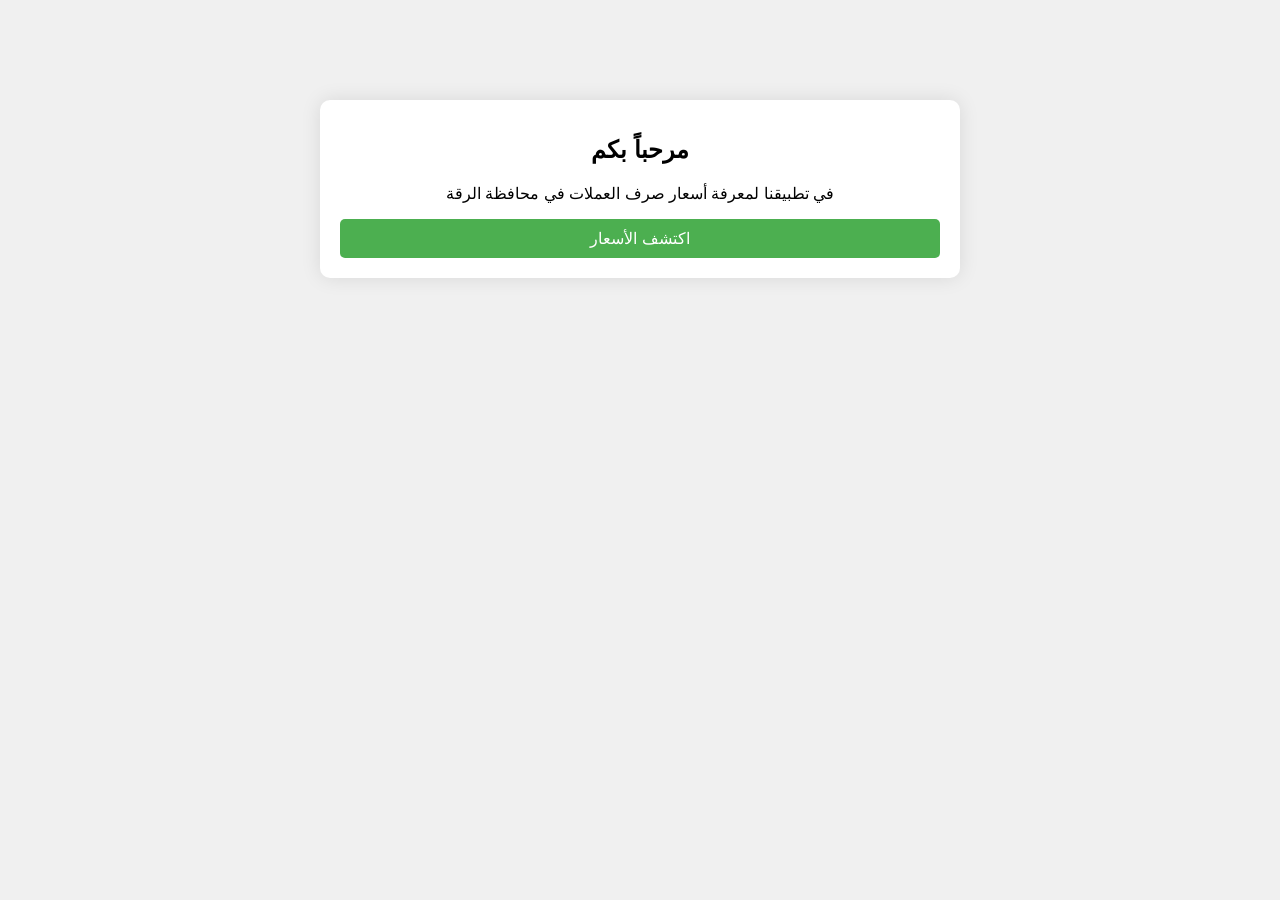
<file: index.html>
<!DOCTYPE html>
<html lang="en">
<head>
    <meta charset="UTF-8">
    <meta name="viewport" content="width=device-width, initial-scale=1.0">
    <title>Welcome Page</title>
    <link rel="stylesheet" href="style.css">
</head>
<body>
    <div class="welcome-container">
        <h1>مرحباً بكم</h1>
        <p>في تطبيقنا لمعرفة أسعار صرف العملات في محافظة الرقة</p>
        <button onclick="location.href='login.html'">اكتشف الأسعار</button>
    </div>
</body>
</html>
</file>
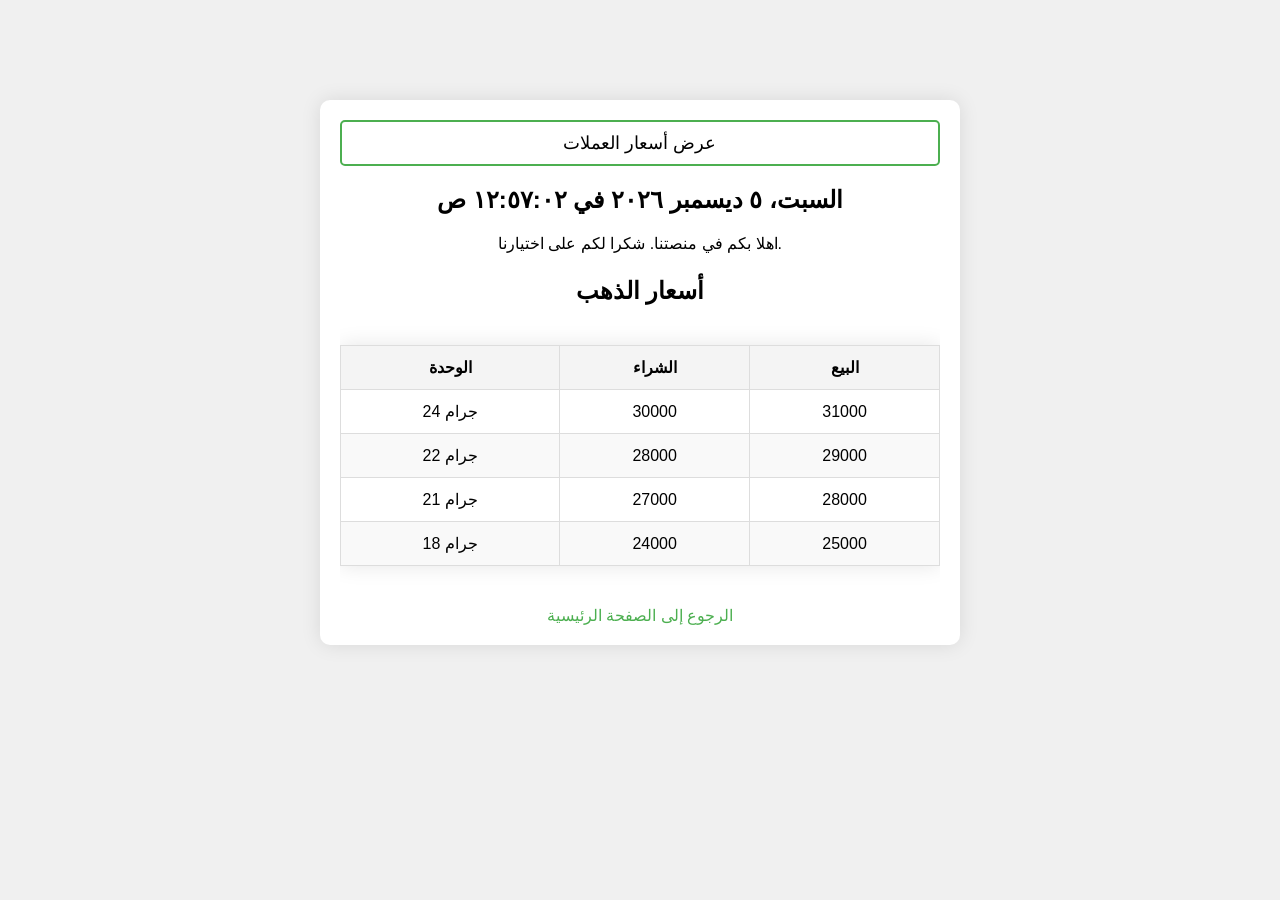
<file: gold.html>
<!DOCTYPE html>
<html lang="ar">
<head>
    <meta charset="UTF-8">
    <meta name="viewport" content="width=device-width, initial-scale=1.0">
    <title>أسعار الذهب</title>
    <link rel="stylesheet" href="style.css">
    <style>
        .rates-button {
            border: 2px solid #4CAF50;
            padding: 10px;
            margin-bottom: 20px;
            border-radius: 5px;
            text-align: center;
        }
        .rates-link {
            color: black; /* لون النص الأسود */
            text-decoration: none;
            font-size: 18px;
        }
        .rates-link:hover {
            text-decoration: underline;
        }
    </style>
</head>
<body>
    <div class="container">
        <div class="rates-button">
            <a href="rates.html" class="rates-link">عرض أسعار العملات</a>
        </div>

        <div class="datetime">
            <h2 id="currentDateTime"></h2>
            <p>اهلا بكم في منصتنا. شكرا لكم على اختيارنا.</p>
        </div>

        <script>
            function displayDateTime() {
                const now = new Date();
                const options = { weekday: 'long', year: 'numeric', month: 'long', day: 'numeric', hour: 'numeric', minute: 'numeric', second: 'numeric', hour12: true };
                const formattedDateTime = now.toLocaleDateString('ar-EG', options);
                document.getElementById('currentDateTime').innerHTML = formattedDateTime;
            }
            setInterval(displayDateTime, 1000); // تحديث كل ثانية
            displayDateTime(); // تحديث أولي
        </script>

        <h3>أسعار الذهب</h3>
        <div class="table-container">
            <table>
                <thead>
                    <tr>
                        <th>الوحدة</th>
                        <th>الشراء</th>
                        <th>البيع</th>
                    </tr>
                </thead>
                <tbody>
                    <tr>
                        <td>جرام 24</td>
                        <td>30000</td>
                        <td>31000</td>
                    </tr>
                    <tr>
                        <td>جرام 22</td>
                        <td>28000</td>
                        <td>29000</td>
                    </tr>
                    <tr>
                        <td>جرام 21</td>
                        <td>27000</td>
                        <td>28000</td>
                    </tr>
                    <tr>
                        <td>جرام 18</td>
                        <td>24000</td>
                        <td>25000</td>
                    </tr>
                    <!-- إضافة صفوف أخرى للأسعار إن لزم الأمر -->
                </tbody>
            </table>
        </div>

        <div class="links">
            <a href="home.html">الرجوع إلى الصفحة الرئيسية</a>
        </div>
    </div>
</body>
</html>
</file>
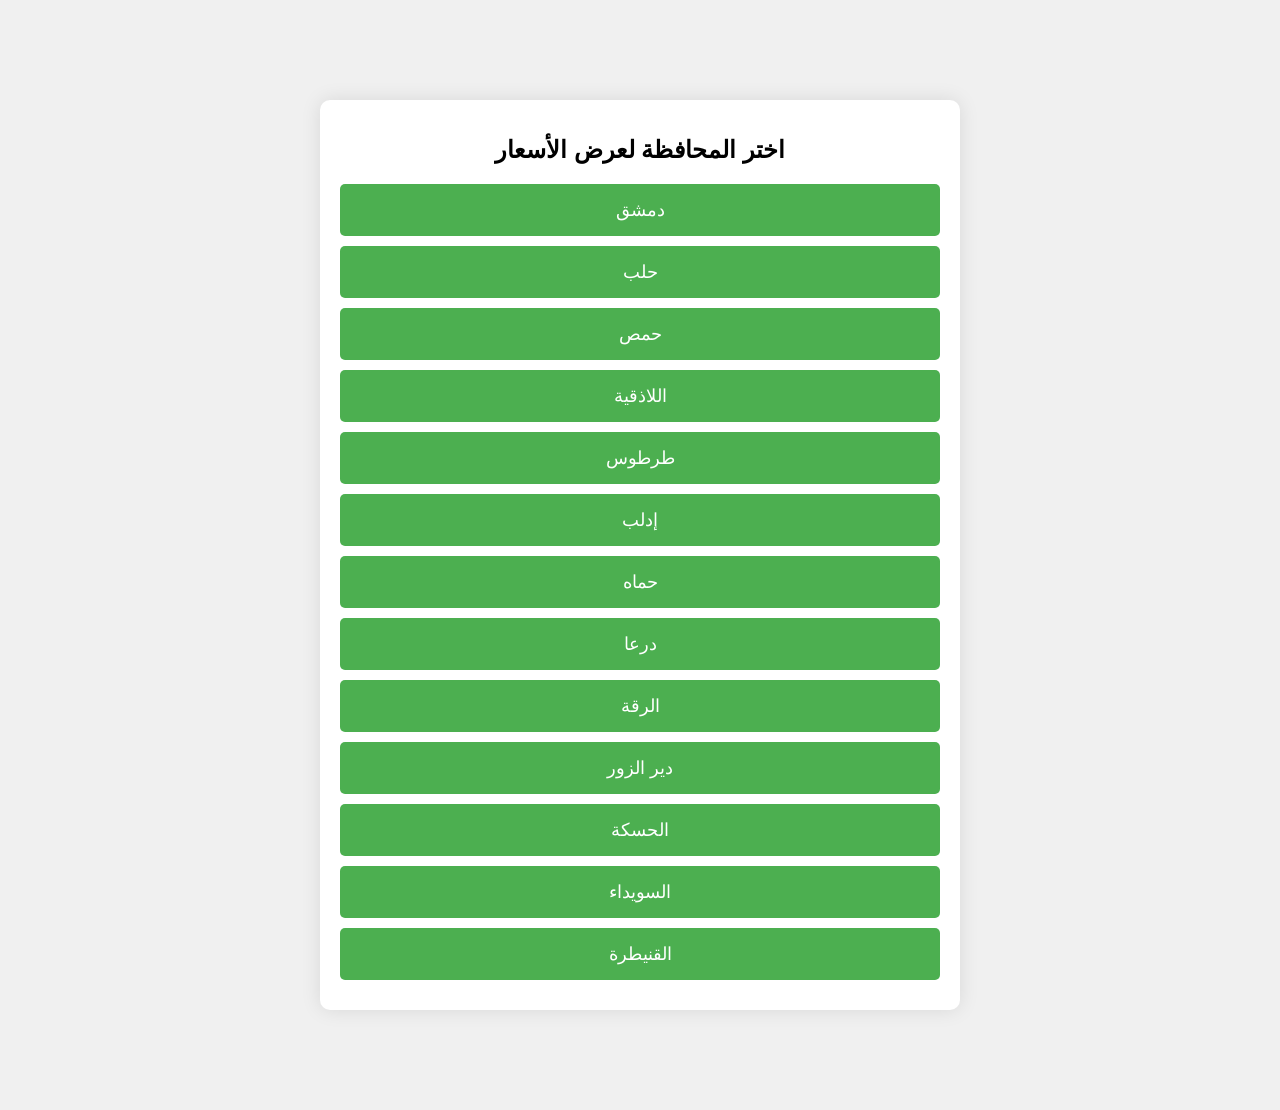
<file: Home.html>
<!DOCTYPE html>
<html lang="ar">
<head>
    <meta charset="UTF-8">
    <meta name="viewport" content="width=device-width, initial-scale=1.0">
    <title>اختر المحافظة لعرض الأسعار</title>
    <link rel="stylesheet" href="style.css">
    <style>
        body {
            font-family: Arial, sans-serif;
            background-color: #f0f0f0;
            margin: 0;
            padding: 0;
        }
        .governorates {
            width: 80%;
            max-width: 600px;
            margin: 100px auto;
            background-color: #ffffff;
            padding: 20px;
            border-radius: 10px;
            box-shadow: 0 0 20px rgba(0, 0, 0, 0.1);
            text-align: center;
        }
        .governorates h1 {
            font-size: 24px;
            margin-bottom: 20px;
        }
        .governorates ul {
            list-style: none;
            padding: 0;
            margin: 0;
        }
        .governorates li {
            margin-bottom: 10px;
        }
        .governorates a {
            display: block;
            padding: 15px 20px;
            background-color: #4CAF50;
            color: #ffffff;
            text-decoration: none;
            border-radius: 5px;
            font-size: 18px;
            transition: background-color 0.3s;
        }
        .governorates a:hover {
            background-color: #45a049;
        }
    </style>
</head>
<body>
    <div class="governorates">
        <h1>اختر المحافظة لعرض الأسعار</h1>
        <ul>
            <li><a href="rates.html#damascus">دمشق</a></li>
            <li><a href="rates.html#aleppo">حلب</a></li>
            <li><a href="rates.html#homs">حمص</a></li>
            <li><a href="rates.html#latakia">اللاذقية</a></li>
            <li><a href="rates.html#tartus">طرطوس</a></li>
            <li><a href="rates.html#idlib">إدلب</a></li>
            <li><a href="rates.html#hama">حماه</a></li>
            <li><a href="rates.html#daraa">درعا</a></li>
            <li><a href="rates.html#raqqa">الرقة</a></li>
            <li><a href="rates.html#deir-ez-zor">دير الزور</a></li>
            <li><a href="rates.html#hasakah">الحسكة</a></li>
            <li><a href="rates.html#sweida">السويداء</a></li>
            <li><a href="rates.html#quneitra">القنيطرة</a></li>
        </ul>
    </div>
</body>
</html>
</file>
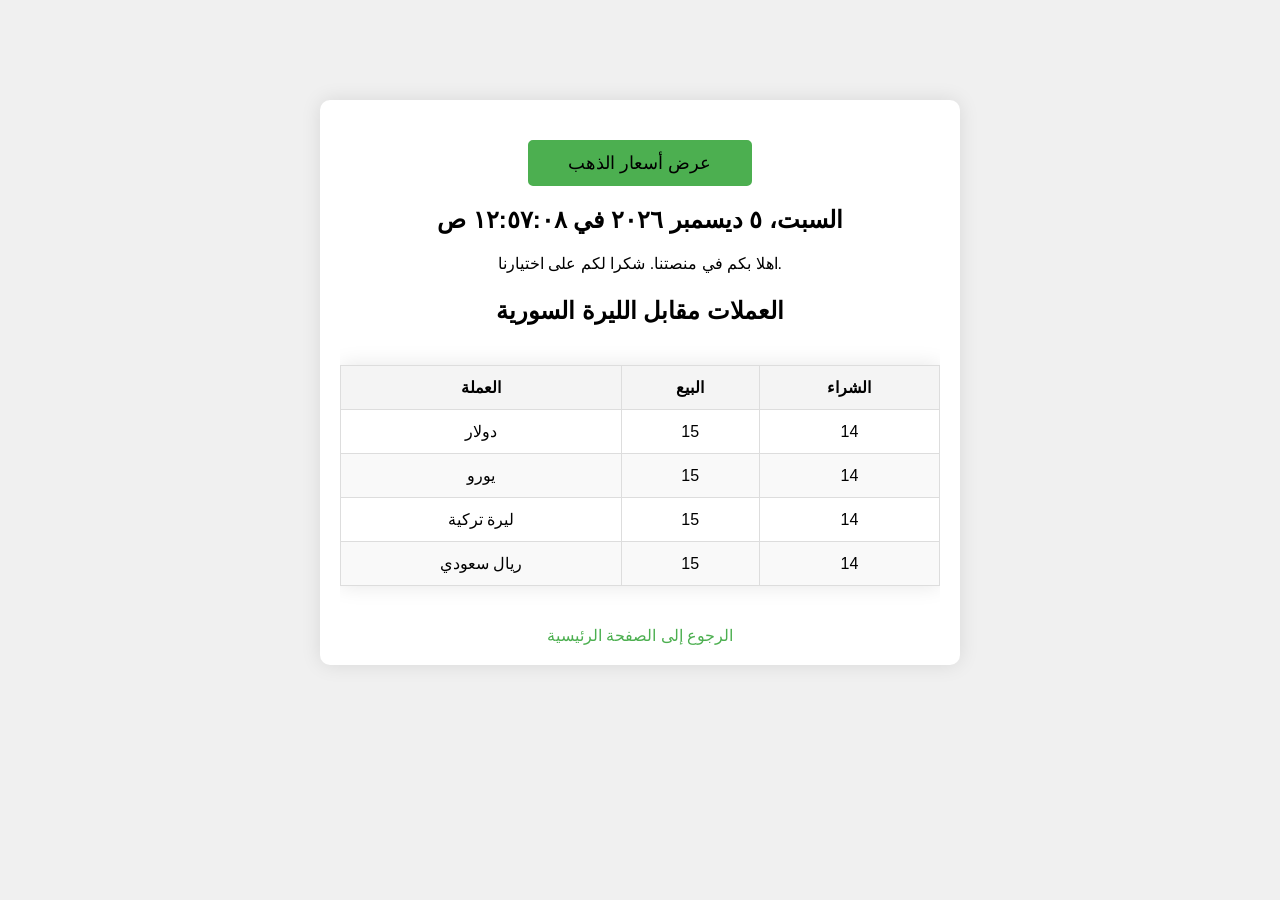
<file: rates.html>
<!DOCTYPE html>
<html lang="ar">
<head>
    <meta charset="UTF-8">
    <meta name="viewport" content="width=device-width, initial-scale=1.0">
    <title>جدول أسعار العملات</title>
    <link rel="stylesheet" href="style.css">
    <style>
        .gold-button {
            border: 2px solid #4CAF50;
            padding: 10px;
            margin-bottom: 20px;
            border-radius: 5px;
            text-align: center;
        }
        .gold-link {
            color: black; /* تغيير لون النص إلى الأسود */
            text-decoration: none;
            font-size: 18px;
        }
        .gold-link:hover {
            text-decoration: underline;
        }
    </style>
</head>
<body>
    <div class="container">
        <div class="gold-button">
            <a href="gold.html" class="gold-link">عرض أسعار الذهب</a>
        </div>

        <div class="datetime">
            <h2 id="currentDateTime"></h2>
            <p>اهلا بكم في منصتنا. شكرا لكم على اختيارنا.</p>
        </div>

        <script>
            function displayDateTime() {
                const now = new Date();
                const options = { weekday: 'long', year: 'numeric', month: 'long', day: 'numeric', hour: 'numeric', minute: 'numeric', second: 'numeric', hour12: true };
                const formattedDateTime = now.toLocaleDateString('ar-EG', options);
                document.getElementById('currentDateTime').innerHTML = formattedDateTime;
            }
            setInterval(displayDateTime, 1000); // تحديث كل ثانية
            displayDateTime(); // تحديث أولي
        </script>

        <h3>العملات مقابل الليرة السورية</h3>
        <div class="table-container">
            <table>
                <thead>
                    <tr>
                        <th>العملة</th>
                        <th>البيع</th>
                        <th>الشراء</th>
                    </tr>
                </thead>
                <tbody>
                    <tr>
                        <td>دولار</td>
                        <td>15</td>
                        <td>14</td>
                    </tr>
                    <tr>
                        <td>يورو</td>
                        <td>15</td>
                        <td>14</td>
                    </tr>
                    <tr>
                        <td>ليرة تركية</td>
                        <td>15</td>
                        <td>14</td>
                    </tr>
                    <tr>
                        <td>ريال سعودي</td>
                        <td>15</td>
                        <td>14</td>
                    </tr>
                    <!-- إضافة صفوف أخرى للعملات الأخرى إن لزم الأمر -->
                </tbody>
            </table>
        </div>

        <div class="links">
            <a href="home.html">الرجوع إلى الصفحة الرئيسية</a>
        </div>
    </div>
</body>
</html>
</file>
<file: style.css>
/* إعادة تعيين الأنماط */
body {
    margin: 0;
    padding: 0;
    font-family: Arial, sans-serif;
    background-color: #f0f0f0;
}

/* أنماط الحاويات العامة */
.container, .welcome-container, .login-container, .signup-container, .verification-container, .home-container {
    width: 80%;
    max-width: 600px;
    margin: 100px auto;
    padding: 20px;
    background-color: #ffffff;
    border-radius: 10px;
    box-shadow: 0 0 20px rgba(0, 0, 0, 0.1);
    text-align: center;
}

/* أنماط الترويسات */
h1, h2, h3 {
    margin-bottom: 20px;
    font-size: 24px;
}

/* أنماط تسميات النماذج */
label {
    display: block;
    margin-bottom: 8px;
    font-weight: bold;
}

/* أنماط إدخال النماذج */
input[type="text"], input[type="email"], input[type="password"], input[type="submit"] {
    width: calc(100% - 22px);
    padding: 10px;
    margin-bottom: 20px;
    border: 1px solid #ccc;
    border-radius: 5px;
}

/* أنماط الأزرار */
input[type="submit"], button, .gold-button {
    width: 100%;
    padding: 10px;
    border: none;
    background-color: #4CAF50;
    color: #ffffff;
    font-size: 16px;
    border-radius: 5px;
    cursor: pointer;
}

input[type="submit"]:hover, button:hover, .gold-button:hover {
    background-color: #45a049;
}

/* أنماط الروابط */
.links {
    text-align: center;
    margin-top: 20px;
}

.links a {
    color: #4CAF50;
    text-decoration: none;
    margin: 0 10px;
}

.links a:hover {
    text-decoration: underline;
}

/* أنماط حاوية الجدول */
.table-container {
    overflow-x: auto;
}

/* أنماط الجدول */
table {
    width: 100%;
    border-collapse: collapse;
    margin: 20px 0;
    box-shadow: 0 0 20px rgba(0, 0, 0, 0.1);
}

table, th, td {
    border: 1px solid #ddd;
    text-align: center;
    padding: 12px;
}

th {
    background-color: #f4f4f4;
}

tbody tr:nth-child(even) {
    background-color: #f9f9f9;
}

tbody tr:hover {
    background-color: #f1f1f1;
}

/* أنماط حاوية الأزرار */
.button-container {
    width: 100%;
    text-align: center;
    margin-bottom: 20px;
}

.button-container a {
    display: inline-block;
    width: 45%;
    padding: 10px;
    margin: 10px;
    background-color: #4CAF50;
    color: #ffffff;
    text-align: center;
    text-decoration: none;
    border-radius: 5px;
    font-size: 16px;
    cursor: pointer;
    transition: background-color 0.3s;
}

.button-container a:hover {
    background-color: #45a049;
}

/* أنماط حاوية المحافظات */
.governorates-container {
    max-width: 600px;
    margin: 20px auto;
    padding: 20px;
    background-color: #ffffff;
    border-radius: 10px;
    box-shadow: 0 0 10px rgba(0, 0, 0, 0.1);
    text-align: center;
}

/* أنماط قائمة المحافظات */
.governorates-list {
    max-width: 600px;
    margin: 0 auto;
    padding: 0;
    list-style: none;
    display: flex;
    flex-wrap: wrap;
    justify-content: center;
}

.governorates-list li {
    margin: 10px;
}

.governorates-list a {
    display: inline-block;
    padding: 10px 20px;
    background-color: #4CAF50;
    color: #ffffff;
    text-decoration: none;
    border-radius: 5px;
    font-size: 16px;
    transition: background-color 0.3s, color 0.3s;
}

.governorates-list a:hover {
    background-color: #45a049;
}

/* أنماط زر الذهب */
.gold-button {
    display: block;
    width: 200px;
    margin: 20px auto;
    padding: 10px;
    background-color: #4CAF50;
    color: #ffffff;
    text-align: center;
    text-decoration: none;
    border: 2px solid #008CBA; /* Blue border color */
    border-radius: 5px;
    font-size: 18px;
}

.gold-button:hover {
    background-color: #45a049;
    border-color: #00468c; /* Darker blue on hover */
}

/* أنماط التاريخ والوقت */
.datetime {
    margin-bottom: 20px;
}
</file>
